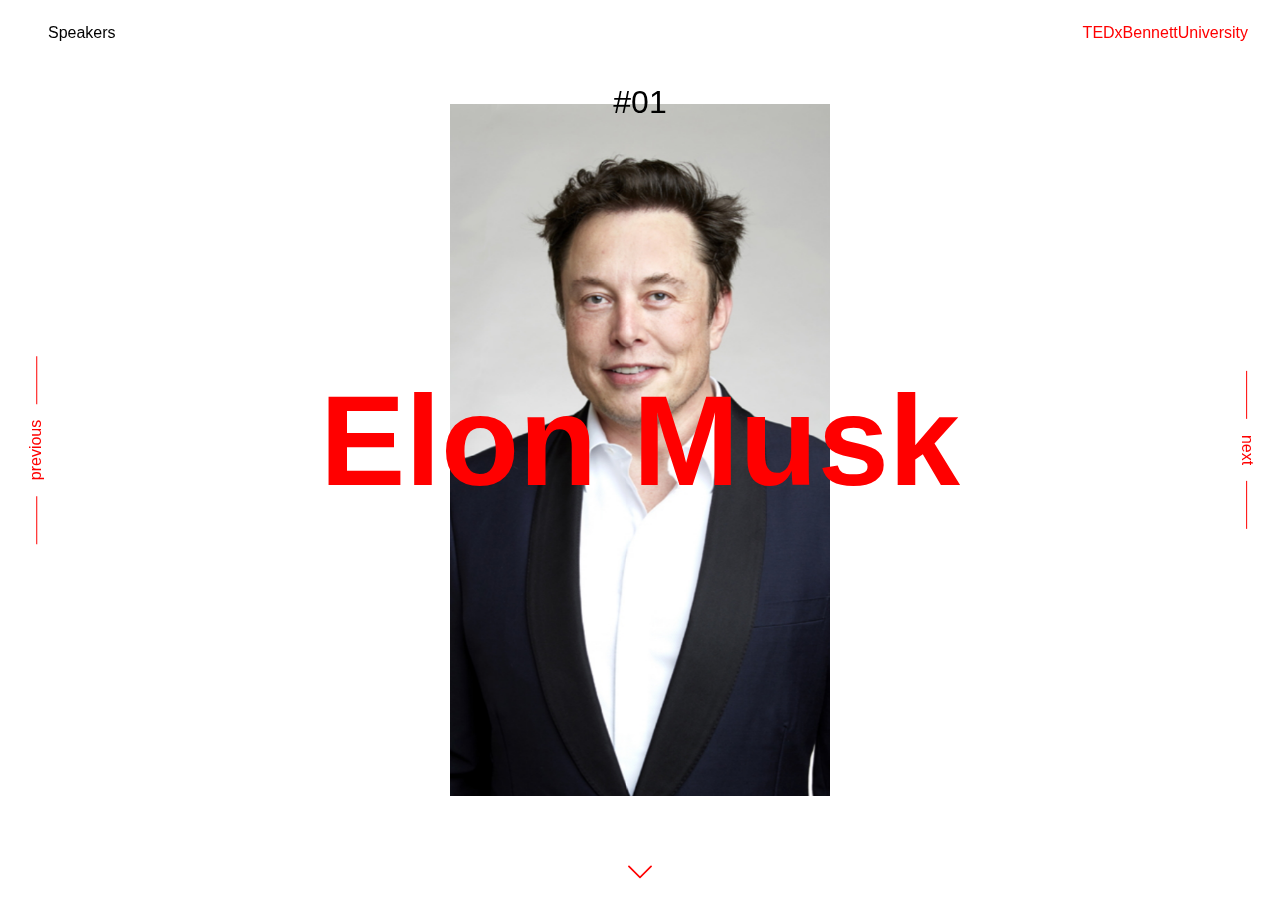
<file: speakers/index.html>
<!DOCTYPE html>
<html lang="en" class="no-js">
	<head>
			<meta charset="UTF-8" />
			<meta name="viewport" content="width=device-width, initial-scale=1">
			<title>Speakers | TEDxBennettUniversity</title>
			<meta name="description" content="TEDx Event at Bennett University" />
			<meta name="keywords" content="tedx, bennett, university" />
			<meta name="author" content="Anudit Nagar" />
		<link rel="shortcut icon" href="favicon.ico">
		<link rel="stylesheet" type="text/css" href="css/speakers.css" />
		<script>document.documentElement.className="js";var supportsCssVars=function(){var e,t=document.createElement("style");return t.innerHTML="root: { --tmp-var: bold; }",document.head.appendChild(t),e=!!(window.CSS&&window.CSS.supports&&window.CSS.supports("font-weight","var(--tmp-var)")),t.parentNode.removeChild(t),e};supportsCssVars()||alert("Please view this demo in a modern browser that supports CSS Variables.");</script>
	</head>
	<body class="loading">
		<svg class="hidden">
			<symbol id="icon-arrow" viewBox="0 0 24 24">
				<title>arrow</title>
				<polygon points="6.3,12.8 20.9,12.8 20.9,11.2 6.3,11.2 10.2,7.2 9,6 3.1,12 9,18 10.2,16.8 "/>
			</symbol>
			<symbol id="icon-drop" viewBox="0 0 24 24">
				<title>drop</title>
				<path d="M12,21c-3.6,0-6.6-3-6.6-6.6C5.4,11,10.8,4,11.4,3.2C11.6,3.1,11.8,3,12,3s0.4,0.1,0.6,0.3c0.6,0.8,6.1,7.8,6.1,11.2C18.6,18.1,15.6,21,12,21zM12,4.8c-1.8,2.4-5.2,7.4-5.2,9.6c0,2.9,2.3,5.2,5.2,5.2s5.2-2.3,5.2-5.2C17.2,12.2,13.8,7.3,12,4.8z"/><path d="M12,18.2c-0.4,0-0.7-0.3-0.7-0.7s0.3-0.7,0.7-0.7c1.3,0,2.4-1.1,2.4-2.4c0-0.4,0.3-0.7,0.7-0.7c0.4,0,0.7,0.3,0.7,0.7C15.8,16.5,14.1,18.2,12,18.2z"/>
			</symbol>
			<svg id="icon-github" viewBox="0 0 33 33">
				<title>github</title>
				<path d="M16.608.455C7.614.455.32 7.748.32 16.745c0 7.197 4.667 13.302 11.14 15.456.815.15 1.112-.353 1.112-.785 0-.386-.014-1.411-.022-2.77-4.531.984-5.487-2.184-5.487-2.184-.741-1.882-1.809-2.383-1.809-2.383-1.479-1.01.112-.99.112-.99 1.635.115 2.495 1.679 2.495 1.679 1.453 2.489 3.813 1.77 4.741 1.353.148-1.052.569-1.77 1.034-2.177-3.617-.411-7.42-1.809-7.42-8.051 0-1.778.635-3.233 1.677-4.371-.168-.412-.727-2.069.16-4.311 0 0 1.367-.438 4.479 1.67a15.602 15.602 0 0 1 4.078-.549 15.62 15.62 0 0 1 4.078.549c3.11-2.108 4.475-1.67 4.475-1.67.889 2.242.33 3.899.163 4.311C26.37 12.66 27 14.115 27 15.893c0 6.258-3.809 7.635-7.437 8.038.584.503 1.105 1.497 1.105 3.017 0 2.177-.02 3.934-.02 4.468 0 .436.294.943 1.12.784 6.468-2.159 11.131-8.26 11.131-15.455 0-8.997-7.294-16.29-16.291-16.29"></path>
			</svg>
			<symbol id="icon-caret" viewBox="0 0 24 13">
				<title>caret</title>
				<path d="M23.646.328a.842.842 0 0 0-1.19 0l-10.459 10.48L1.517.328a.842.842 0 0 0-1.189 1.19L11.382 12.57c.164.164.369.246.595.246.205 0 .43-.082.594-.246L23.625 1.518a.824.824 0 0 0 .02-1.19z"/>
			</symbol>
		</svg>
		<main>
			<div class="content content--fixed">
				<header class="tedx-header">
					<h1 class="tedx-header__title">Speakers</h1>
				</header>
				<p class="info"><a href="/">TEDxBennettUniversity</a></p>

			</div>
			<div class="slideshow">
				<div class="slide">
					<div class="preview">
						<div class="preview__img-wrap">
							<div class="preview__img" style="background-image: url(img/speakerBack1.jpg);"></div>
							<div class="preview__img-reveal"></div>
						</div>
						<h3 class="preview__title">Elon Musk</h3>
						<div class="preview__content">
							<p>
								Elon Reeve Musk FRS (born June 28, 1971) is a business owner and investor. He was born in South Africa, moved to Canada, then became an American. Musk is the current CEO & Chief Product Architect of Tesla Motors, a company that makes electric vehicles, the CEO of Solar City, a company that makes solar panels, and the CEO & CTO of SpaceX, an aerospace company.
								As of April of 2016, he was worth over $10 billion, making him the 37th most wealthy American. Musk is also known for helping design and create the Falcon Heavy rocket, which successfully launched on the 6th of February of 2018.
								Elon Musk and his brother started Zip2, a software company, in 1995. In 1999 he sold it and become a millionaire. He then started X.com, which merged with the company Confinity to make PayPal. X.com was then renamed to Paypal, and he focused on growing that part of the company. He then started SpaceX and became the CEO of Tesla.
							</p>
						</div>
					</div>
					<div class="slide__img-wrap">
						<div class="slide__img" style="background-image: url(img/speaker1.jpg);"></div>
						<div class="slide__img-reveal"></div>
					</div>
					<span class="slide__number">#01</span>
					<h3 class="slide__title">Elon Musk</h3>
				</div>
				<div class="slide">
					<div class="preview">
						<div class="preview__img-wrap">
							<div class="preview__img" style="background-image: url(img/speakerBack1.jpg);"></div>
							<div class="preview__img-reveal"></div>
						</div>
						<h3 class="preview__title">Elon Musk</h3>
						<div class="preview__content">
							<p>
								Elon Reeve Musk FRS (born June 28, 1971) is a business owner and investor. He was born in South Africa, moved to Canada, then became an American. Musk is the current CEO & Chief Product Architect of Tesla Motors, a company that makes electric vehicles, the CEO of Solar City, a company that makes solar panels, and the CEO & CTO of SpaceX, an aerospace company.
								As of April of 2016, he was worth over $10 billion, making him the 37th most wealthy American. Musk is also known for helping design and create the Falcon Heavy rocket, which successfully launched on the 6th of February of 2018.
								Elon Musk and his brother started Zip2, a software company, in 1995. In 1999 he sold it and become a millionaire. He then started X.com, which merged with the company Confinity to make PayPal. X.com was then renamed to Paypal, and he focused on growing that part of the company. He then started SpaceX and became the CEO of Tesla.
							</p>
						</div>
					</div>
					<div class="slide__img-wrap">
						<div class="slide__img" style="background-image: url(img/speaker1.jpg);"></div>
						<div class="slide__img-reveal"></div>
					</div>
					<span class="slide__number">#02</span>
					<h3 class="slide__title">Elon Musk</h3>
				</div>
				<div class="slide">
					<div class="preview">
						<div class="preview__img-wrap">
							<div class="preview__img" style="background-image: url(img/speakerBack1.jpg);"></div>
							<div class="preview__img-reveal"></div>
						</div>
						<h3 class="preview__title">Elon Musk</h3>
						<div class="preview__content">
							<p>
								Elon Reeve Musk FRS (born June 28, 1971) is a business owner and investor. He was born in South Africa, moved to Canada, then became an American. Musk is the current CEO & Chief Product Architect of Tesla Motors, a company that makes electric vehicles, the CEO of Solar City, a company that makes solar panels, and the CEO & CTO of SpaceX, an aerospace company.
								As of April of 2016, he was worth over $10 billion, making him the 37th most wealthy American. Musk is also known for helping design and create the Falcon Heavy rocket, which successfully launched on the 6th of February of 2018.
								Elon Musk and his brother started Zip2, a software company, in 1995. In 1999 he sold it and become a millionaire. He then started X.com, which merged with the company Confinity to make PayPal. X.com was then renamed to Paypal, and he focused on growing that part of the company. He then started SpaceX and became the CEO of Tesla.
							</p>
						</div>
					</div>
					<div class="slide__img-wrap">
						<div class="slide__img" style="background-image: url(img/speaker1.jpg);"></div>
						<div class="slide__img-reveal"></div>
					</div>
					<span class="slide__number">#03</span>
					<h3 class="slide__title">Elon Musk</h3>
				</div>
				<nav class="slidenav">
					<button class="slidenav__item slidenav__item--prev">Previous</button>
					<button class="slidenav__item slidenav__item--next">Next</button>
					<button class="slidenav__preview">
						<svg class="icon icon--caret">
							<use xlink:href="#icon-caret"></use>
						</svg>
					</button>
				</nav>
			</div>
		</main>
		<script src="js/imagesloaded.pkgd.min.js"></script>
		<script src="js/TweenMax.min.js"></script>
		<script src="js/speakers.js"></script>
	</body>
</html>
</file>
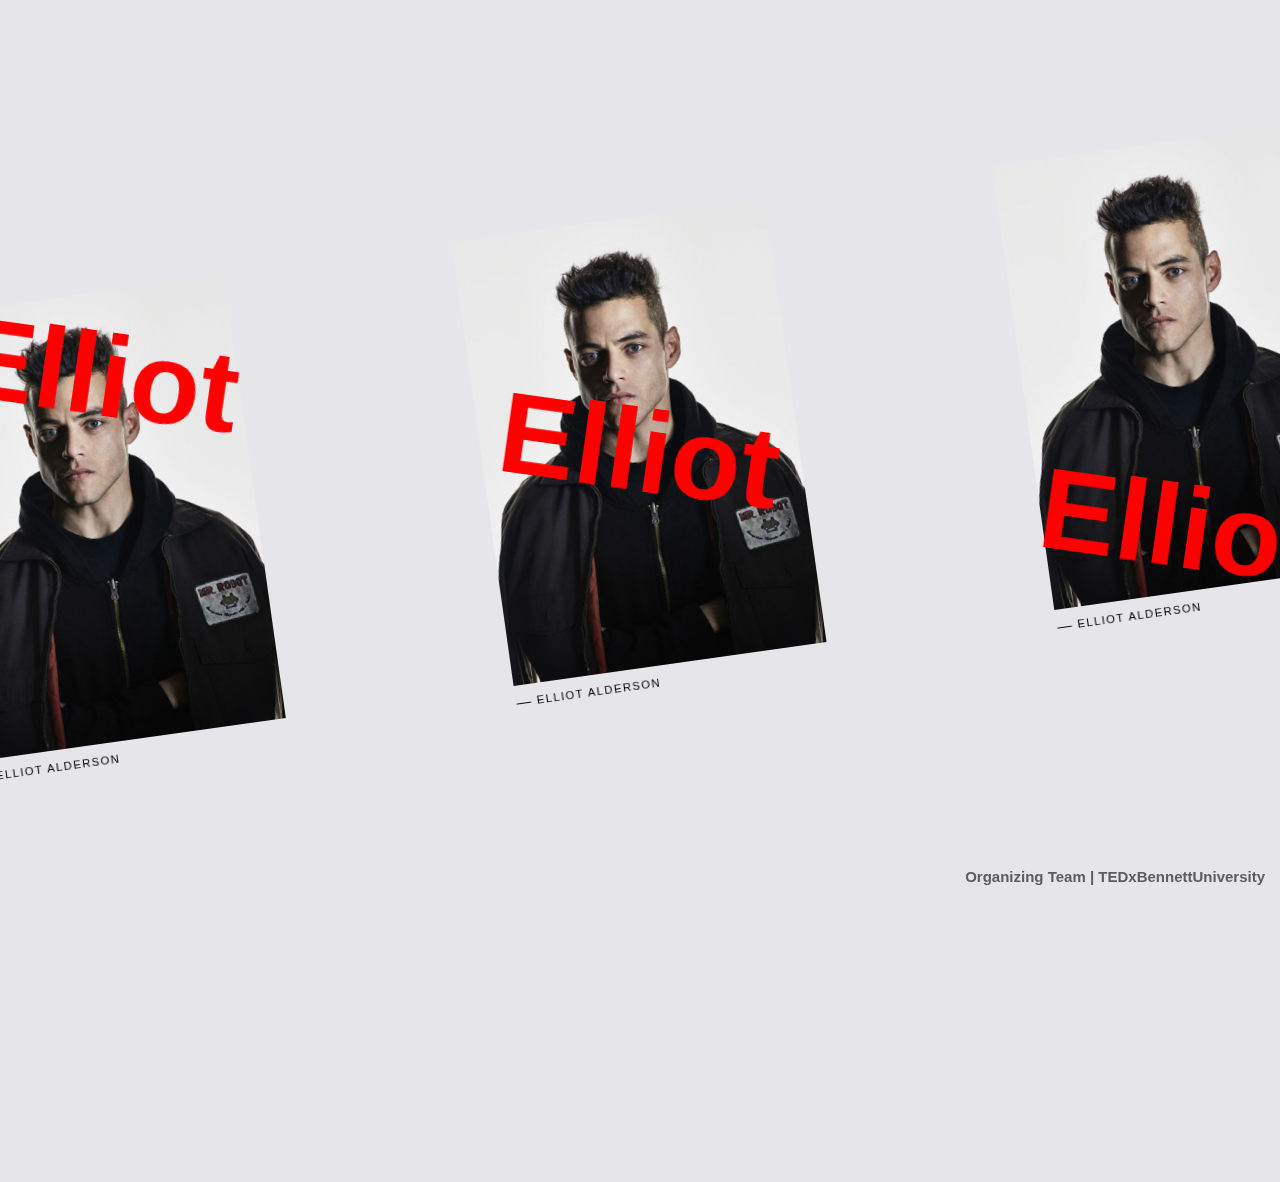
<file: team/index.html>
<!DOCTYPE html>
<html lang="en" class="no-js">
	<head>
		<meta charset="UTF-8" />
		<meta name="viewport" content="width=device-width, initial-scale=1">
		<title>Team | TEDxBennettUniversity</title>
		<meta name="description" content="TEDx Event at Bennett University" />
		<meta name="keywords" content="tedx, bennett, university" />
		<meta name="author" content="Anudit Nagar" />
		<link rel="shortcut icon" href="favicon.ico">
		<link rel="stylesheet" type="text/css" href="css/team.css" />
		<script>document.documentElement.className="js";var supportsCssVars=function(){var e,t=document.createElement("style");return t.innerHTML="root: { --tmp-var: bold; }",document.head.appendChild(t),e=!!(window.CSS&&window.CSS.supports&&window.CSS.supports("font-weight","var(--tmp-var)")),t.parentNode.removeChild(t),e};supportsCssVars()||alert("Please view this in a modern browser that supports CSS Variables.");</script>
	</head>
	<body class="loading">
		<main>
			<div class="content">
				<article class="content__item">
					<div class="img-wrap img-wrap--content">
						<div class="img img--content" style="background-image: url(img/1.jpg);"></div>
					</div>
					<header class="content__item-header">
						<span class="content__item-header-meta">Elliot Alderson</span>
						<h2 class="content__item-header-title">Elliot</h2>
					</header>
					<div class="content__item-copy">
						<p class="content__item-copy-text">
							Elliot Alderson is a cybersecurity engineer and vigilante hacker who lives in New York City.
							He is played by Rami Malek. Elliot suffers from social anxiety disorder, clinical depression,
							delusions and paranoia.
						</p>
						<a href="#" class="content__item-copy-more">Connect</a>
					</div>
				</article>
				<article class="content__item">
					<div class="img-wrap img-wrap--content">
						<div class="img img--content" style="background-image: url(img/1.jpg);"></div>
					</div>
					<header class="content__item-header">
						<span class="content__item-header-meta">Elliot Alderson</span>
						<h2 class="content__item-header-title">Elliot</h2>
					</header>
					<div class="content__item-copy">
						<p class="content__item-copy-text">
							Elliot Alderson is a cybersecurity engineer and vigilante hacker who lives in New York City.
							He is played by Rami Malek. Elliot suffers from social anxiety disorder, clinical depression,
							delusions and paranoia.
						</p>
						<a href="#" class="content__item-copy-more">Connect</a>
					</div>
				</article>
				<article class="content__item">
					<div class="img-wrap img-wrap--content">
						<div class="img img--content" style="background-image: url(img/1.jpg);"></div>
					</div>
					<header class="content__item-header">
						<span class="content__item-header-meta">Elliot Alderson</span>
						<h2 class="content__item-header-title">Elliot</h2>
					</header>
					<div class="content__item-copy">
						<p class="content__item-copy-text">
							Elliot Alderson is a cybersecurity engineer and vigilante hacker who lives in New York City.
							He is played by Rami Malek. Elliot suffers from social anxiety disorder, clinical depression,
							delusions and paranoia.
						</p>
						<a href="#" class="content__item-copy-more">Connect</a>
					</div>
				</article>
				<article class="content__item">
					<div class="img-wrap img-wrap--content">
						<div class="img img--content" style="background-image: url(img/1.jpg);"></div>
					</div>
					<header class="content__item-header">
						<span class="content__item-header-meta">Elliot Alderson</span>
						<h2 class="content__item-header-title">Elliot</h2>
					</header>
					<div class="content__item-copy">
						<p class="content__item-copy-text">
							Elliot Alderson is a cybersecurity engineer and vigilante hacker who lives in New York City.
							He is played by Rami Malek. Elliot suffers from social anxiety disorder, clinical depression,
							delusions and paranoia.
						</p>
						<a href="#" class="content__item-copy-more">Connect</a>
					</div>
				</article>
			</div>
			<div class="revealer">
				<div class="revealer__inner"></div>
			</div>
			<div class="grid grid--slideshow">
				<figure class="grid__item grid__item--slide">
					<span class="number"></span>
					<div class="img-wrap">
						<div class="img" style="background-image: url(img/1.jpg);"></div>
					</div>
					<figcaption class="caption">Elliot Alderson</figcaption>
				</figure>
				<figure class="grid__item grid__item--slide">
					<span class="number"></span>
					<div class="img-wrap">
						<div class="img" style="background-image: url(img/1.jpg);"></div>
					</div>
					<figcaption class="caption">Elliot Alderson</figcaption>
				</figure>
				<figure class="grid__item grid__item--slide">
					<span class="number"></span>
					<div class="img-wrap">
						<div class="img" style="background-image: url(img/1.jpg);"></div>
					</div>
					<figcaption class="caption">Elliot Alderson</figcaption>
				</figure>
				<figure class="grid__item grid__item--slide">
					<span class="number"></span>
					<div class="img-wrap">
						<div class="img" style="background-image: url(img/1.jpg);"></div>
					</div>
					<figcaption class="caption">Elliot Alderson</figcaption>
				</figure>
				<div class="titles-wrap">
					<div class="grid grid--titles">
						<h3 class="grid__item grid__item--title">Elliot</h3>
						<h3 class="grid__item grid__item--title">Elliot</h3>
						<h3 class="grid__item grid__item--title">Elliot</h3>
						<h3 class="grid__item grid__item--title">Elliot</h3>

						<h3 class="grid__item grid__item--title">Juked</h3>
						<h3 class="grid__item grid__item--title">Colza</h3>
						<h3 class="grid__item grid__item--title">Voxey</h3>
					</div>
				</div>
				<div class="grid grid--interaction">
					<div class="grid__item grid__item--cursor grid__item--left"></div>
					<div class="grid__item grid__item--cursor grid__item--center"></div>
					<div class="grid__item grid__item--cursor grid__item--right"></div>
				</div>
			</div>
			<div class="frame">
				<div class="frame__title-wrap">
					<h1 class="frame__title">Organizing Team | TEDxBennettUniversity</h1>
				</div>
			</div>
		</main>
		<script src="js/imagesloaded.pkgd.min.js"></script>
		<script src="js/charming.min.js"></script>
		<script src="js/TweenMax.min.js"></script>
		<script src="js/team.js"></script>
	</body>
</html>
</file>
<file: speakers/css/speakers.css>
article,aside,details,figcaption,figure,footer,header,hgroup,main,nav,section,summary{display:block;}audio,canvas,video{display:inline-block;}audio:not([controls]){display:none;height:0;}[hidden]{display:none;}html{font-family:sans-serif;-ms-text-size-adjust:100%;-webkit-text-size-adjust:100%;}body{margin:0;}a:focus{outline:thin dotted;}a:active,a:hover{outline:0;}h1{font-size:2em;margin:0.67em 0;}abbr[title]{border-bottom:1px dotted;}b,strong{font-weight:bold;}dfn{font-style:italic;}hr{-moz-box-sizing:content-box;box-sizing:content-box;height:0;}mark{background:#ff0;color:#000;}code,kbd,pre,samp{font-family:monospace,serif;font-size:1em;}pre{white-space:pre-wrap;}q{quotes:"\201C" "\201D" "\2018" "\2019";}small{font-size:80%;}sub,sup{font-size:75%;line-height:0;position:relative;vertical-align:baseline;}sup{top:-0.5em;}sub{bottom:-0.25em;}img{border:0;}svg:not(:root){overflow:hidden;}figure{margin:0;}fieldset{border:1px solid #c0c0c0;margin:0 2px;padding:0.35em 0.625em 0.75em;}legend{border:0;padding:0;}button,input,select,textarea{font-family:inherit;font-size:100%;margin:0;}button,input{line-height:normal;}button,select{text-transform:none;}button,html input[type="button"],input[type="reset"],input[type="submit"]{-webkit-appearance:button;cursor:pointer;}button[disabled],html input[disabled]{cursor:default;}input[type="checkbox"],input[type="radio"]{box-sizing:border-box;padding:0;}input[type="search"]{-webkit-appearance:textfield;-moz-box-sizing:content-box;-webkit-box-sizing:content-box;box-sizing:content-box;}input[type="search"]::-webkit-search-cancel-button,input[type="search"]::-webkit-search-decoration{-webkit-appearance:none;}button::-moz-focus-inner,input::-moz-focus-inner{border:0;padding:0;}textarea{overflow:auto;vertical-align:top;}table{border-collapse:collapse;border-spacing:0;}
*,
*::after,
*::before {
	box-sizing: border-box;
}

html {
	background: #fff;
}

body {
	--color-text: #000;
    --color-bg: #ffffff;
    --color-link: #f00;
    --color-link-hover: #8c0000;
    --color-reveal: var(--color-bg);
    --color-title: #f00;
    --color-nav: #f00;
	font-family: Futura, "Trebuchet MS", Arial, sans-serif;
	min-height: 100vh;
	color: #57585c;
	color: var(--color-text);
	background-color: #fff;
	background-color: var(--color-bg);
	-webkit-font-smoothing: antialiased;
	-moz-osx-font-smoothing: grayscale;
	overflow: hidden;
	padding: 6rem 0 0 0;
}

/* Page Loader */
.js .loading::before {
	content: '';
	position: fixed;
	z-index: 100000;
	top: 0;
	left: 0;
	width: 100%;
	height: 100%;
	background: var(--color-bg);
}

.js .loading::after {
	content: '';
	position: fixed;
	z-index: 100000;
	top: 50%;
	left: 50%;
	width: 60px;
	height: 60px;
	margin: -30px 0 0 -30px;
	pointer-events: none;
	border-radius: 50%;
	opacity: 0.4;
	background: var(--color-link);
	animation: loaderAnim 0.7s linear infinite alternate forwards;
}

@keyframes loaderAnim {
	to {
		opacity: 1;
		transform: scale3d(0.5,0.5,1);
	}
}


a {
	text-decoration: none;
	color: var(--color-link);
	outline: none;
}

a:hover,
a:focus {
	color: var(--color-link-hover);
}

button:focus,
a:focus {
	outline: none;
}

.hidden {
	position: absolute;
	overflow: hidden;
	width: 0;
	height: 0;
	pointer-events: none;
}

/* Icons */
.icon {
	display: block;
	width: 1.5em;
	height: 1.5em;
	margin: 0 auto;
	fill: currentColor;
}

main {
	position: relative;
	width: 100%;
}

.content {
	text-align: center;
}

/* Header */
.tedx-header {
	position: relative;
	z-index: 100;
	display: flex;
	align-items: center;
	justify-content: center;
	justify-items: center;
}

.tedx-header__title {
	font-size: 1rem;
	line-height: 1;
	font-weight: normal;
	margin: 0 1rem;
}

.info {
	display: block;
	margin: 1rem 0;
}

.github {
	display: block;
}

/* Top Navigation Style */
.tedx-links {
	position: relative;
	display: flex;
	justify-content: center;
	text-align: center;
	white-space: nowrap;
	font-size: 0.85rem;
}

.tedx-icon {
	display: inline-block;
	padding: 0.25em;
}

.slideshow {
	position: relative;
	width: 100%;
	margin: 3.5rem 0 0 0;
	padding: 0 0 3.5rem 0;
	pointer-events: none;
	overflow: hidden;
}

.slide {
	width: 100%;
	height: 50vh;
	top: 0;
	position: absolute;
	display: grid;
	grid-template-columns: 100%;
	grid-template-rows: 100%;
	align-items: center;
	justify-items: center;
}

.slide--current {
	position: relative;
}

.slide__img-wrap {
	grid-area: 1 / 1 / 1 / 1;
	width: 100%;
	height: calc(100vh - 13rem);
	max-height: 100%;
	overflow: hidden;
	position: relative;
	opacity: 0;
	outline: 3px solid transparent;
}

.slide__img {
	width: 100%;
	height: 100%;
	left: 0;
	top: 0;
	background-size: cover;
	background-position: 50% 50%;
	position: absolute;
	backface-visibility: hidden;
	pointer-events: none;
}

.slide__img::after {
	content: '';
	background: rgba(22, 63, 191, 0.62);
	position: absolute;
	top: 0;
	left: 0;
	width: 100%;
	height: 100%;
}

.slide__img-reveal {
	position: absolute;
	width: 100%;
	height: 100%;
	top: 0;
	left: 0;
	background: var(--color-reveal);
	transform: translate3d(-100%,0,0);
	pointer-events: none;
}

.slide__number {
	font-size: 2rem;
	position: absolute;
	top: 5.25rem;
	opacity: 0;
}

.slide__title {
	margin: 0;
	grid-area: 1 / 1 / 1 / 1;
	font-size: 10vw;
	color: var(--color-title);
	position: relative;
	margin-bottom: 1.25rem;
	opacity: 0;
}

.slide--current .slide__img-wrap,
.slide--current .slide__number,
.slide--current .slide__title {
	opacity: 1;
}

.slidenav {
	position: absolute;
	top: 0;
	left: 0;
	width: 100%;
	height: 100%;
	pointer-events: none;
	display: flex;
	justify-content: space-between;
	align-items: center;
	text-transform: lowercase;
}

.slidenav__item {
	pointer-events: auto;
	border: 0;
	background: none;
	padding: 1rem;
	margin: 0.85rem;
	text-transform: inherit;
	position: relative;
	line-height: 1;
	color: var(--color-nav);
}

.slidenav__item::before,
.slidenav__item::after {
	content: '';
	position: absolute;
	width: 3rem;
	height: 1px;
	background: currentColor;
	top: 50%;
}

.slidenav__item::before {
	right: 100%;
}

.slidenav__item::after {
	left: 100%;
}

.slidenav__item:hover {
	color: var(--color-link-hover);
}

.slidenav__item--prev {
	transform: rotate(-90deg) translateY(-50%);
}

.slidenav__item--next {
	transform: rotate(90deg) translateY(-25%);
}

.slidenav__preview {
	pointer-events: auto;
	color: var(--color-nav);
	position: absolute;
	bottom: 0;
	transform: translateX(-50%);
	left: 50%;
	border: 0;
	background: none;
	padding: 1rem;
	transition: 0.3s transform;
}

.slidenav__preview:hover {
	color: var(--color-link-hover);
}

.slidenav__preview .icon {
	pointer-events: none;
}

.slidenav__preview--open {
	transform: translateX(-50%) rotate(180deg);
}

.preview,
.preview__img-wrap,
.preview__img,
.preview__img-reveal {
	position: absolute;
	width: 100%;
	height: 100%;
	top: 0;
	left: 0;
	pointer-events: none;
}

.preview {
	display: flex;
	flex-direction: column;
	align-items: center;
	justify-content: center;
}

.preview__img-wrap {
	overflow: hidden;
	opacity: 0;
}

.preview__img {
	background-size: cover;
	background-position: 50% 50%;
	backface-visibility: hidden;
}

.preview__img::after {
	content: '';
	background: rgba(22, 63, 191, 0.62);
	position: absolute;
	top: 0;
	left: 0;
	width: 100%;
	height: 100%;
}

.preview__img-reveal {
	background: var(--color-reveal);
}

.preview__title {
	position: relative;
	font-size: 1.5rem;
	opacity: 0;
	padding: 0 1rem;
	margin: 0 0 1rem 0;
	text-align: center;
}

.preview__content {
	column-count: 2;
	position: relative;
	text-align: justify;
	opacity: 0;
	padding: 0 1rem;
}

.preview__content p {
	margin: 0;
}

@media screen and (min-width: 53em) {
	body {
		padding: 0;
	}
	.content {
		position: relative;
		display: flex;
		justify-content: center;
		align-items: center;
		margin: 0 auto;
		min-height: 100vh;
		text-align: left;
	}
	.content--fixed {
		position: fixed;
		z-index: 10000;
		top: 0;
		left: 0;
		display: grid;
		align-content: space-between;
		width: 100%;
		max-width: none;
		min-height: 0;
		height: 100vh;
		padding: 1.5rem 2rem;
		pointer-events: none;
		grid-template-columns: 50% 50%;
		grid-template-rows: auto auto auto;
		grid-template-areas: 'codropsheader info'
							'... ...'
							'github ...';
	}
	.tedx-header {
		grid-area: codropsheader;
		padding: 0;
		justify-content: start;
	}
	.tedx-links {
		margin: 0;
	}
	.content--fixed a {
		pointer-events: auto;
	}
	.info {
		margin: 0;
		justify-self: end;
	}
	.github {
		grid-area: github;
		justify-self: start;
	}
	.slideshow {
		padding: 0;
		margin: 0;
	}
	.slide {
		height: 100vh;
	}
	.slide__img-wrap {
		width: 380px;
	}
	.preview__title {
		font-size: 2.5rem;
	}
	.preview__content {
		padding: 0 5rem;
		max-width: 600px;
	}
	.slide__img::after,
	.preview__img::after {
		display: none;
	}
}
</file>
<file: team/css/team.css>
article,aside,details,figcaption,figure,footer,header,hgroup,main,nav,section,summary{display:block;}audio,canvas,video{display:inline-block;}audio:not([controls]){display:none;height:0;}[hidden]{display:none;}html{font-family:sans-serif;-ms-text-size-adjust:100%;-webkit-text-size-adjust:100%;}body{margin:0;}a:focus{outline:thin dotted;}a:active,a:hover{outline:0;}h1{font-size:2em;margin:0.67em 0;}abbr[title]{border-bottom:1px dotted;}b,strong{font-weight:bold;}dfn{font-style:italic;}hr{-moz-box-sizing:content-box;box-sizing:content-box;height:0;}mark{background:#ff0;color:#000;}code,kbd,pre,samp{font-family:monospace,serif;font-size:1em;}pre{white-space:pre-wrap;}q{quotes:"\201C" "\201D" "\2018" "\2019";}small{font-size:80%;}sub,sup{font-size:75%;line-height:0;position:relative;vertical-align:baseline;}sup{top:-0.5em;}sub{bottom:-0.25em;}img{border:0;}svg:not(:root){overflow:hidden;}figure{margin:0;}fieldset{border:1px solid #c0c0c0;margin:0 2px;padding:0.35em 0.625em 0.75em;}legend{border:0;padding:0;}button,input,select,textarea{font-family:inherit;font-size:100%;margin:0;}button,input{line-height:normal;}button,select{text-transform:none;}button,html input[type="button"],input[type="reset"],input[type="submit"]{-webkit-appearance:button;cursor:pointer;}button[disabled],html input[disabled]{cursor:default;}input[type="checkbox"],input[type="radio"]{box-sizing:border-box;padding:0;}input[type="search"]{-webkit-appearance:textfield;-moz-box-sizing:content-box;-webkit-box-sizing:content-box;box-sizing:content-box;}input[type="search"]::-webkit-search-cancel-button,input[type="search"]::-webkit-search-decoration{-webkit-appearance:none;}button::-moz-focus-inner,input::-moz-focus-inner{border:0;padding:0;}textarea{overflow:auto;vertical-align:top;}table{border-collapse:collapse;border-spacing:0;}
*,
*::after,
*::before {
	box-sizing: border-box;
}

.debug {
	transform: scale(0.5);
}

.debug * {
	outline: 1px solid red;
	opacity: 0.9;
}

html, body {
	height: 100%;
}

:root {
	font-size: 15px;
}

body {
	--color-text: #5d5d5d;
	--color-bg: #e6e6ea;
	--color-link: #838288;
	--color-link-hover: #000;
	--color-number: #000;
	--color-title: rgb(255, 0, 0);
	--color-caption: #000;
	--color-content: #000;
	--color-content-bg: var(--color-bg);
	--color-reveal-bg: var(--color-bg);
	color: var(--color-text);
	background-color: var(--color-bg);
	font-family: transat-text, sans-serif;
	-webkit-font-smoothing: antialiased;
	-moz-osx-font-smoothing: grayscale;
	text-rendering: optimizeLegibility;
}

.dark-mode {
	--color-text: #424242;
	--color-bg: #101010;
	--color-link: #bb3a3a;
	--color-link-hover: #fff;
	--color-number: #484848;
	--color-title: #bb3a3a;
	--color-caption: #484848;
	--color-content: #dadada;
	--color-content-title: #bb3a3a;
	--color-content-meta: #fff;
}

/* Page Loader */
.js .loading::before {
	content: '';
	position: fixed;
	z-index: 100000;
	top: 0;
	left: 0;
	width: 100%;
	height: 100%;
	background: var(--color-bg);
}

.js .loading::after {
	content: '';
	position: fixed;
	z-index: 100000;
	top: 50%;
	left: 50%;
	width: 60px;
	height: 60px;
	margin: -30px 0 0 -30px;
	pointer-events: none;
	border-radius: 50%;
	opacity: 0.4;
	background: var(--color-link);
	animation: loaderAnim 0.7s linear infinite alternate forwards;
}

@keyframes loaderAnim {
	to {
		opacity: 1;
		transform: scale3d(0.5,0.5,1);
	}
}

a {
	text-decoration: none;
	color: var(--color-link);
	outline: none;
}

a:hover,
a:focus {
	color: var(--color-link-hover);
	outline: none;
}

main {
	position: relative;
	min-height: 100vh;
}

.frame {
	padding: 3rem 5vw 0;
	text-align: center;
	position: relative;
	z-index: 100;
}

.frame__title {
	font-size: 1rem;
	margin: 0 0 1rem;
}

.frame__links a {
	margin: 0 0.5rem;
}

.frame__mode {
	margin: 1rem auto;
	display: flex;
	justify-content: center;
}

.frame__mode-item {
	position: relative;
	width: 20px;
	height: 20px;
	margin: 0 0.25rem;
	pointer-events: auto;
	border-radius: 50%;
	background: #fff;
	overflow: hidden;
	border: 1px solid var(--color-text);
}

.frame__mode-item--dark {
	background: #000;
}

.frame__mode-label,
.frame__mode-input {
	font-size: 0;
	position: absolute;
	opacity: 0;
	width: 100%;
	height: 100%;
	left: 0;
	top: 0;
	-moz-appearance: none;
	-webkit-appearance: none;
	cursor: pointer;
}

.content {
	position: relative;
}

.content__item {
	position: absolute;
	width: 100%;
	left: 0;
	top: 0;
	color: var(--color-content);
	background: var(--color-content-bg);
}

.js .content__item {
	opacity: 0;
	pointer-events: none;
}

.js .content__item--current {
	opacity: 1;
	pointer-events: auto;
	top: 16rem;
}

.content__item-header {
	padding: 2rem 2rem 0;
	position: relative;
}

.content__item-header-title {
	font-family: ivymode, sans-serif;
	font-weight: 600;
	font-size: 3rem;
	margin: 0;
	color: var(--color-content-title);
}

.content__item-header-meta {
	text-indent: 0.25rem;
	display: block;
	color: var(--color-content-meta);
}

.dark-mode .content__item-header-meta {
	mix-blend-mode: difference;
}

.content__item-header-meta::before {
	content: '---------';
	margin: 0 0.5rem 0 0;
	letter-spacing: -0.15rem;
}

.content__item-copy {
	padding: 2rem;
	font-family: linotype-didot, serif;
}

.revealer {
	position: fixed;
	width: 100vw;
	height: 100vh;
	top: 0;
	left: 0;
	transform: rotate(-8deg);
	display: flex;
	align-items: center;
	justify-content: center;
	pointer-events: none;
}

.revealer__inner {
	background-color: var(--color-reveal-bg);
	width: 200%;
	height: 200%;
	position: relative;
	flex: none;
}

.grid {
	position: absolute;
	display: grid;
	height: 400px;
	width: 100%;
	left: 0;
	top: 0;
	grid-template-columns: 30% 30% 30%;
	grid-column-gap: 5%;
	grid-template-areas: 'griditem-left griditem-center griditem-right';
}

.grid--slideshow,
.grid--interaction {
	left: -5%;
	width: 110%;
	pointer-events: none;
}

.grid--slideshow {
	top: 17rem;
	transform: rotate(-8deg);
}

.grid--titles {
	align-items: center;
	text-align: center;
	cursor: default;
}

.titles-wrap {
	position: absolute;
	width: 100%;
	height: 100%;
	z-index: 1000;
	pointer-events: none;
	transform: rotate(16deg);
}

.grid__item {
	display: flex;
	justify-content: center;
	position: relative;
	pointer-events: none;
	opacity: 0;
	grid-area: griditem-center;
}

.grid__item--slide {
	flex-direction: column;
	width: 100%;
}

.grid__item--title {
	font-size: 9vw;
	margin: 0;
	font-family: ivymode, sans-serif;
	font-weight: 600;
	color: var(--color-title);
}

.grid__item--title span {
	display: inline-block;
}

.grid__item--center,
.grid__item--left,
.grid__item--right {
	opacity: 1;
	cursor: pointer;
}

.grid__item--left {
	grid-area: griditem-left;
}

.grid__item--center {
	grid-area: griditem-center;
}

.grid__item--right {
	grid-area: griditem-right;
}

.grid__item--cursor {
	pointer-events: auto;
}

.content-open .grid__item--cursor {
	display: none;
}

.number {
	font-size: 2rem;
	-webkit-text-stroke: 1.5px var(--color-number);
    text-stroke: 1.5px var(--color-number);
    -webkit-text-fill-color: transparent;
    text-fill-color: transparent;
    color: transparent;
    line-height: 1;
    margin: 0 0 0.5rem 0;
    font-weight: 700;
}

.img-wrap {
	width: 100%;
	overflow: hidden;
	position: relative;
	height: 100%;
}

.img-wrap--content {
	height: 200px;
}

.img {
	width: calc(100% + 40px);
	height: 100%;
	left: -20px;
	top: 0;
	background-size: cover;
	background-position: 50% 50%;
	position: absolute;
	pointer-events: none;
}

.img--content {
	background-position: 50% 38%;
}

.caption {
	text-transform: uppercase;
	letter-spacing: 0.1rem;
	font-size: 0.75rem;
	font-weight: 400;
	margin: 0.75rem 0 0 0;
	color: var(--color-caption);
}

.caption::before {
	content: '---------';
	margin: 0 0.5rem 0 0;
	letter-spacing: -0.15rem;
}

.img-wrap,
.img--content,
.caption,
.number,
.grid__item--title,
.grid__item--title span,
.revealer__inner,
.content__item-header-title {
	will-change: transform;
}

.grid__item--cursor.grid__item--left::after,
.grid__item--cursor.grid__item--right::after,
.img-wrap--content::after {
	position: absolute;
	left: calc(50% - 30px);
	cursor: pointer;
}

.grid__item--cursor.grid__item--left::after {
	top: 70%;
}

.grid__item--cursor.grid__item--right::after {
	top: 20%;
}

.grid__item--cursor.grid__item--left::after {
	content: url("data:image/svg+xml,%3Csvg version='1.1' xmlns='http://www.w3.org/2000/svg' xmlns:xlink='http://www.w3.org/1999/xlink' x='0px' y='0px' width='61px' height='44px' viewBox='0 0 61 44' style='enable-background:new 0 0 61 44;' xml:space='preserve'%3E %3Cpath d='M.613 21.671L21.584.7l5.642 5.642-11.74 11.74H60.45v7.978H15.487l11.74 11.739-5.643 5.642L.613 22.469a.57.57 0 0 1 0-.798z'/%3E %3C/svg%3E");
}

.grid__item--cursor.grid__item--right::after {
	content: url("data:image/svg+xml,%3Csvg version='1.1' xmlns='http://www.w3.org/2000/svg' xmlns:xlink='http://www.w3.org/1999/xlink' x='0px' y='0px' width='61px' height='44px' viewBox='0 0 61 44' style='enable-background:new 0 0 61 44;' xml:space='preserve'%3E %3Cpath d='M60.287 21.671L39.316.7l-5.642 5.642 11.74 11.74H.45v7.978h44.963l-11.74 11.739 5.643 5.642 20.971-20.972a.57.57 0 0 0 0-.798z'/%3E %3C/svg%3E");
}

.img-wrap--content::after {
	top: 0.5rem;
	right: 0.5rem;
	left: auto;
	transform: scale(0.5);
	content: url("data:image/svg+xml,%3Csvg version='1.1' xmlns='http://www.w3.org/2000/svg' xmlns:xlink='http://www.w3.org/1999/xlink' x='0px' y='0px' width='52px' height='52px' viewBox='0 0 52 52' style='enable-background:new 0 0 52 52;' xml:space='preserve'%3E %3Cpath  d='M20.921 26.67L5.791 41.75C5.485 41.743.23 36.488.224 36.18L15.32 21.073.098 5.86 5.74.22l15.19 15.24L36.161.22l5.64 5.64-15.27 15.22 15.097 15.15c-.006.307-5.262 5.562-5.569 5.568L20.921 26.67z'/%3E %3C/svg%3E");
}

@media screen and (min-width: 53em) {
	body {
		overflow: hidden;
	}
	.frame {
		position: fixed;
		bottom: 0;
		right: 0;
		padding: 1rem;
		transition: 0.3s opacity;
	}
	.content-open + .frame {
		opacity: 0;
		pointer-events: none;
	}
	.frame__title-wrap {
		display: flex;
		align-items: center;
		justify-content: flex-end;
	}
	.frame__title {
		margin: 0;
	}
	.frame__links {
		margin: 0 1.5rem;
	}
	.frame__mode {
		margin: 0;
	}
	.frame a {
		pointer-events: auto;
	}
	.grid {
		height: 100vh;
		grid-template-columns: repeat(3, calc((100% - 36vw) / 3));
		grid-column-gap: 18vw;
	}
	.grid--slideshow {
		top: 0;
	}
	.grid--interaction {
		grid-template-columns: repeat(3, calc(100% / 3));
		grid-column-gap: 0;
	}
	.number {
		font-size: 4.25vw;
	}
	.img-wrap {
		height: 35vw;
	}
	.img-wrap--content {
		height: 100%;
		grid-area: 1 / 2 / 2 / 3;
	}
	.content {
		top: 0;
		position: absolute;
		height: 100vh;
		width: 100%;
	}
	.content__item {
		height: 100vh;
		display: grid;
		align-items: center;
		grid-template-columns: 30% 40% 30%;
		grid-column-gap: 0;
	}
	.js .content__item {
		height: 100%;
	}
	.js .content__item--current {
		top: 0;
	}
	.img-wrap--content {
		height: 100%;
	}
	.content__item-header {
		justify-self: center;
		grid-area: 1 / 1 / 2 / 3;
		pointer-events: none;
	}
	.content__item-header-title {
		font-size: 8vw;
	}
	.content__item-copy {
		max-width: 240px;
		justify-self: end;
		text-align: right;
	}
	.grid__item--cursor.grid__item--left::after,
	.grid__item--cursor.grid__item--right::after,
	.img-wrap--content::after {
		display: none;
	}
	.grid__item--cursor.grid__item--left {
		cursor: url("data:image/svg+xml,%3Csvg version='1.1' xmlns='http://www.w3.org/2000/svg' xmlns:xlink='http://www.w3.org/1999/xlink' x='0px' y='0px' width='61px' height='44px' viewBox='0 0 61 44' style='enable-background:new 0 0 61 44;' xml:space='preserve'%3E %3Cpath d='M.613 21.671L21.584.7l5.642 5.642-11.74 11.74H60.45v7.978H15.487l11.74 11.739-5.643 5.642L.613 22.469a.57.57 0 0 1 0-.798z'/%3E %3C/svg%3E") 30 22, sw-resize;
	}
	.grid__item--cursor.grid__item--center {
		cursor: url("data:image/svg+xml,%3Csvg version='1.1' xmlns='http://www.w3.org/2000/svg' xmlns:xlink='http://www.w3.org/1999/xlink' x='0px' y='0px' width='52px' height='52px' viewBox='0 0 52 52' style='enable-background:new 0 0 52 52;' xml:space='preserve'%3E %3Cpath d='M29.889 30.05l-.036 21.361c-.222.213-7.654.213-7.876 0l-.007-21.358-21.52.007v-7.978l21.518.036L21.96.571h7.978l-.037 21.56 21.388.037c.213.222.213 7.654 0 7.876l-21.401.007z'/%3E %3C/svg%3E") 26 26, crosshair;
	}
	.grid__item--cursor.grid__item--right {
		cursor: url("data:image/svg+xml,%3Csvg version='1.1' xmlns='http://www.w3.org/2000/svg' xmlns:xlink='http://www.w3.org/1999/xlink' x='0px' y='0px' width='61px' height='44px' viewBox='0 0 61 44' style='enable-background:new 0 0 61 44;' xml:space='preserve'%3E %3Cpath d='M60.287 21.671L39.316.7l-5.642 5.642 11.74 11.74H.45v7.978h44.963l-11.74 11.739 5.643 5.642 20.971-20.972a.57.57 0 0 0 0-.798z'/%3E %3C/svg%3E") 30 22, ne-resize;
	}
	.dark-mode .grid__item--cursor.grid__item--left {
		cursor: url("data:image/svg+xml,%3Csvg version='1.1' xmlns='http://www.w3.org/2000/svg' xmlns:xlink='http://www.w3.org/1999/xlink' x='0px' y='0px' width='61px' height='44px' viewBox='0 0 61 44' style='enable-background:new 0 0 61 44;' xml:space='preserve'%3E %3Cpath fill='%23bb3a3a' d='M.613 21.671L21.584.7l5.642 5.642-11.74 11.74H60.45v7.978H15.487l11.74 11.739-5.643 5.642L.613 22.469a.57.57 0 0 1 0-.798z'/%3E %3C/svg%3E") 30 22, sw-resize;
	}
	.dark-mode .grid__item--cursor.grid__item--center {
		cursor: url("data:image/svg+xml,%3Csvg version='1.1' xmlns='http://www.w3.org/2000/svg' xmlns:xlink='http://www.w3.org/1999/xlink' x='0px' y='0px' width='52px' height='52px' viewBox='0 0 52 52' style='enable-background:new 0 0 52 52;' xml:space='preserve'%3E %3Cpath fill='%23bb3a3a' d='M29.889 30.05l-.036 21.361c-.222.213-7.654.213-7.876 0l-.007-21.358-21.52.007v-7.978l21.518.036L21.96.571h7.978l-.037 21.56 21.388.037c.213.222.213 7.654 0 7.876l-21.401.007z'/%3E %3C/svg%3E") 26 26, crosshair;
	}
	.dark-mode .grid__item--cursor.grid__item--right {
		cursor: url("data:image/svg+xml,%3Csvg version='1.1' xmlns='http://www.w3.org/2000/svg' xmlns:xlink='http://www.w3.org/1999/xlink' x='0px' y='0px' width='61px' height='44px' viewBox='0 0 61 44' style='enable-background:new 0 0 61 44;' xml:space='preserve'%3E %3Cpath fill='%23bb3a3a' d='M60.287 21.671L39.316.7l-5.642 5.642 11.74 11.74H.45v7.978h44.963l-11.74 11.739 5.643 5.642 20.971-20.972a.57.57 0 0 0 0-.798z'/%3E %3C/svg%3E") 30 22, ne-resize;
	}
	.img-wrap--content {
		cursor: url("data:image/svg+xml,%3Csvg version='1.1' xmlns='http://www.w3.org/2000/svg' xmlns:xlink='http://www.w3.org/1999/xlink' x='0px' y='0px' width='52px' height='52px' viewBox='0 0 52 52' style='enable-background:new 0 0 52 52;' xml:space='preserve'%3E %3Cpath  d='M20.921 26.67L5.791 41.75C5.485 41.743.23 36.488.224 36.18L15.32 21.073.098 5.86 5.74.22l15.19 15.24L36.161.22l5.64 5.64-15.27 15.22 15.097 15.15c-.006.307-5.262 5.562-5.569 5.568L20.921 26.67z'/%3E %3C/svg%3E") 21 21, pointer;
	}
	.dark-mode .img-wrap--content {
		cursor: url("data:image/svg+xml,%3Csvg version='1.1' xmlns='http://www.w3.org/2000/svg' xmlns:xlink='http://www.w3.org/1999/xlink' x='0px' y='0px' width='52px' height='52px' viewBox='0 0 52 52' style='enable-background:new 0 0 52 52;' xml:space='preserve'%3E %3Cpath fill='%23bb3a3a' d='M20.921 26.67L5.791 41.75C5.485 41.743.23 36.488.224 36.18L15.32 21.073.098 5.86 5.74.22l15.19 15.24L36.161.22l5.64 5.64-15.27 15.22 15.097 15.15c-.006.307-5.262 5.562-5.569 5.568L20.921 26.67z'/%3E %3C/svg%3E") 21 21, pointer;
	}
}
</file>
